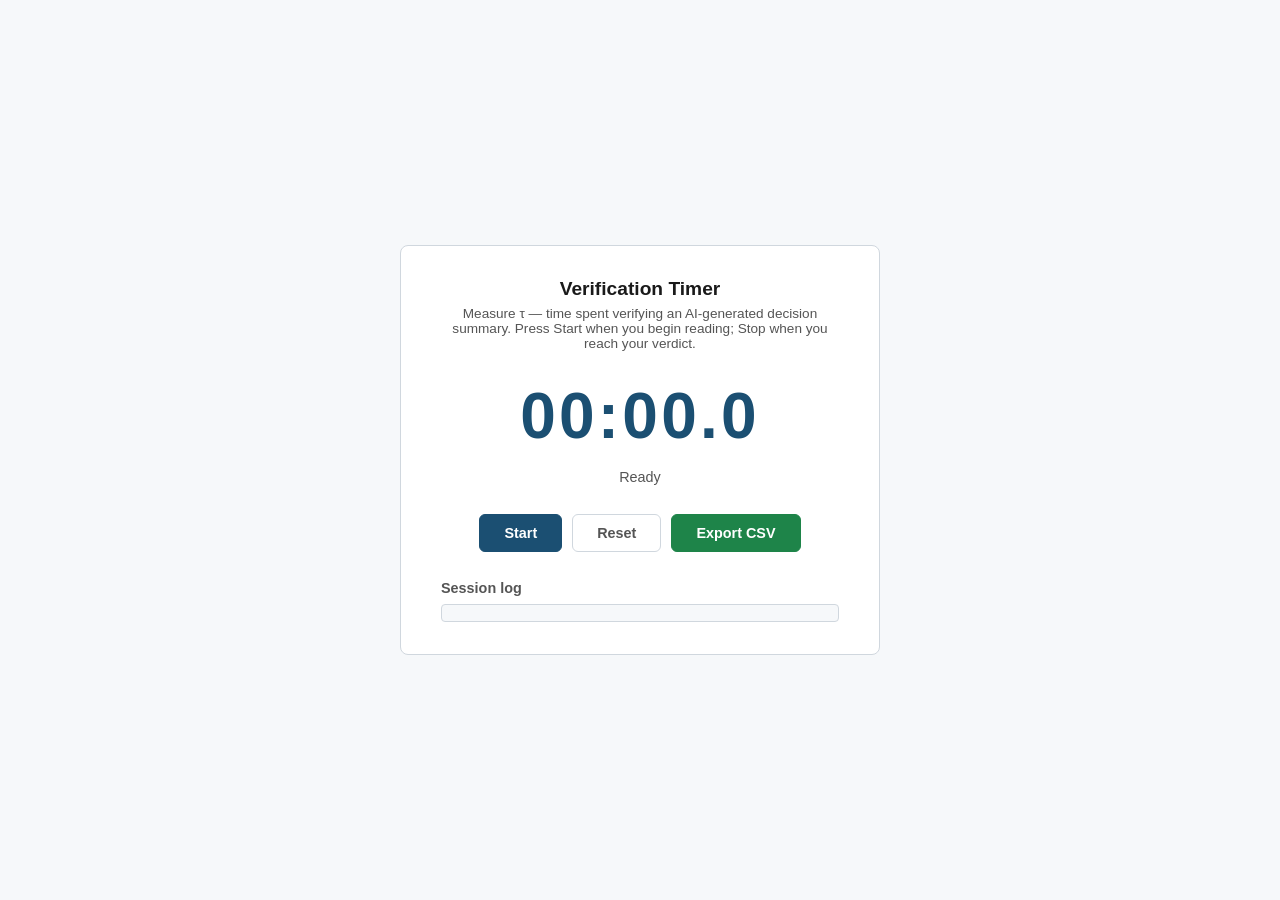
<file: experiments/instruments/verification-timer-app/index.html>
<!DOCTYPE html>
<html lang="en">
<head>
  <meta charset="UTF-8">
  <meta name="viewport" content="width=device-width, initial-scale=1.0">
  <title>Verification Timer — Civilizational Metamaterials</title>
  <style>
    * { box-sizing: border-box; margin: 0; padding: 0; }

    body {
      font-family: -apple-system, BlinkMacSystemFont, "Segoe UI", sans-serif;
      background: #f6f8fa;
      color: #1a1a1a;
      min-height: 100vh;
      display: flex;
      align-items: center;
      justify-content: center;
    }

    .card {
      background: #fff;
      border: 1px solid #d0d7de;
      border-radius: 8px;
      padding: 32px 40px;
      width: 100%;
      max-width: 480px;
      text-align: center;
    }

    h1 { font-size: 1.2rem; margin-bottom: 6px; }
    .subtitle { color: #555; font-size: 0.85rem; margin-bottom: 28px; }

    .timer-display {
      font-size: 4rem;
      font-variant-numeric: tabular-nums;
      font-weight: 700;
      letter-spacing: 0.05em;
      margin: 16px 0;
      color: #1B4F72;
    }

    .state-label {
      font-size: 0.9rem;
      color: #555;
      margin-bottom: 24px;
      min-height: 1.4em;
    }

    .btn-row {
      display: flex;
      gap: 10px;
      justify-content: center;
      flex-wrap: wrap;
    }

    button {
      padding: 10px 24px;
      border-radius: 6px;
      font-size: 0.9rem;
      font-weight: 600;
      cursor: pointer;
      border: 1.5px solid #d0d7de;
      background: #fff;
      transition: background 0.1s;
    }

    #btn-start  { background: #1B4F72; color: #fff; border-color: #1B4F72; }
    #btn-stop   { background: #C0392B; color: #fff; border-color: #C0392B; display: none; }
    #btn-reset  { background: #fff; color: #555; }
    #btn-export { background: #1E8449; color: #fff; border-color: #1E8449; }

    .log {
      margin-top: 28px;
      text-align: left;
    }

    .log h2 { font-size: 0.9rem; margin-bottom: 8px; color: #555; }

    #log-list {
      list-style: none;
      max-height: 180px;
      overflow-y: auto;
      border: 1px solid #d0d7de;
      border-radius: 4px;
      background: #f6f8fa;
      padding: 8px;
      font-size: 0.82rem;
      font-family: monospace;
    }

    #log-list li { padding: 2px 0; border-bottom: 1px solid #e8eaed; }
    #log-list li:last-child { border-bottom: none; }
  </style>
</head>
<body>
  <div class="card">
    <h1>Verification Timer</h1>
    <p class="subtitle">
      Measure τ — time spent verifying an AI-generated decision summary.
      Press Start when you begin reading; Stop when you reach your verdict.
    </p>

    <div class="timer-display" id="display">00:00.0</div>
    <div class="state-label" id="state-label">Ready</div>

    <div class="btn-row">
      <button id="btn-start"  onclick="startTimer()">Start</button>
      <button id="btn-stop"   onclick="stopTimer()">Stop</button>
      <button id="btn-reset"  onclick="resetTimer()">Reset</button>
      <button id="btn-export" onclick="exportCSV()">Export CSV</button>
    </div>

    <div class="log">
      <h2>Session log</h2>
      <ul id="log-list"></ul>
    </div>
  </div>

  <script>
  var startTime = null;
  var elapsed   = 0;
  var running   = false;
  var raf       = null;
  var session   = [];
  var item      = 1;

  function fmt(ms) {
    var s = Math.floor(ms / 1000);
    var m = Math.floor(s / 60);
    var ds = Math.floor((ms % 1000) / 100);
    return (m < 10 ? '0' : '') + m + ':' +
           ((s % 60) < 10 ? '0' : '') + (s % 60) + '.' + ds;
  }

  function tick() {
    elapsed = Date.now() - startTime;
    document.getElementById('display').textContent = fmt(elapsed);
    raf = requestAnimationFrame(tick);
  }

  function startTimer() {
    if (running) return;
    startTime = Date.now() - elapsed;
    running = true;
    raf = requestAnimationFrame(tick);
    document.getElementById('btn-start').style.display = 'none';
    document.getElementById('btn-stop').style.display  = 'inline-block';
    document.getElementById('state-label').textContent = 'Verifying item ' + item + '…';
  }

  function stopTimer() {
    if (!running) return;
    cancelAnimationFrame(raf);
    running = false;
    var secs = elapsed / 1000;
    var ts   = new Date().toISOString();
    session.push({ item: item, seconds: secs.toFixed(2), timestamp: ts });
    var li = document.createElement('li');
    li.textContent = 'Item ' + item + ': ' + secs.toFixed(2) + ' s  (' + ts + ')';
    document.getElementById('log-list').appendChild(li);
    document.getElementById('state-label').textContent =
      'Item ' + item + ' — ' + secs.toFixed(2) + ' s';
    item++;
    elapsed = 0;
    document.getElementById('display').textContent = '00:00.0';
    document.getElementById('btn-start').style.display = 'inline-block';
    document.getElementById('btn-stop').style.display  = 'none';
  }

  function resetTimer() {
    cancelAnimationFrame(raf);
    running = false;
    elapsed = 0;
    document.getElementById('display').textContent = '00:00.0';
    document.getElementById('state-label').textContent = 'Ready';
    document.getElementById('btn-start').style.display = 'inline-block';
    document.getElementById('btn-stop').style.display  = 'none';
  }

  function exportCSV() {
    if (session.length === 0) { alert('No data to export.'); return; }
    var rows = ['item,seconds,timestamp'];
    session.forEach(function(r) {
      rows.push(r.item + ',' + r.seconds + ',' + r.timestamp);
    });
    var blob = new Blob([rows.join('\n')], { type: 'text/csv' });
    var a = document.createElement('a');
    a.href = URL.createObjectURL(blob);
    a.download = 'verification-times-' + new Date().toISOString().slice(0,10) + '.csv';
    a.click();
  }
  </script>
</body>
</html>
</file>
